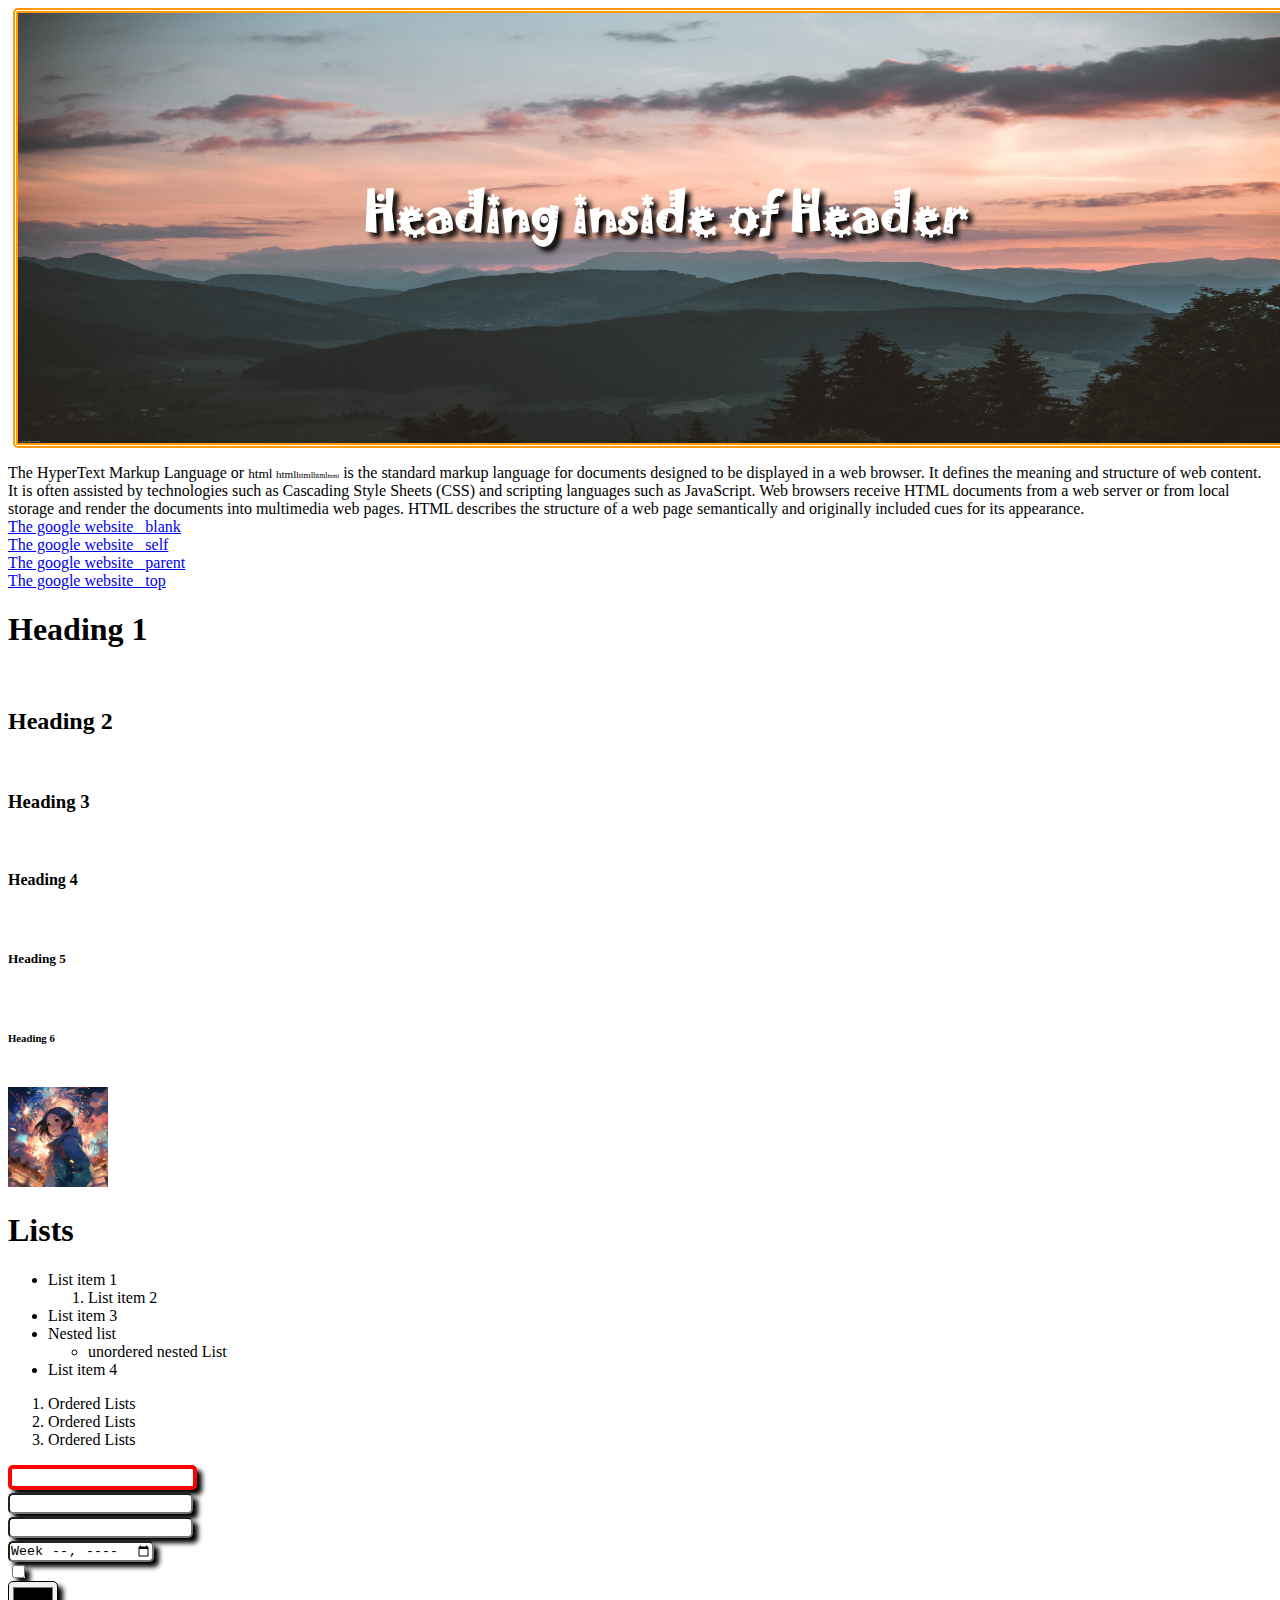
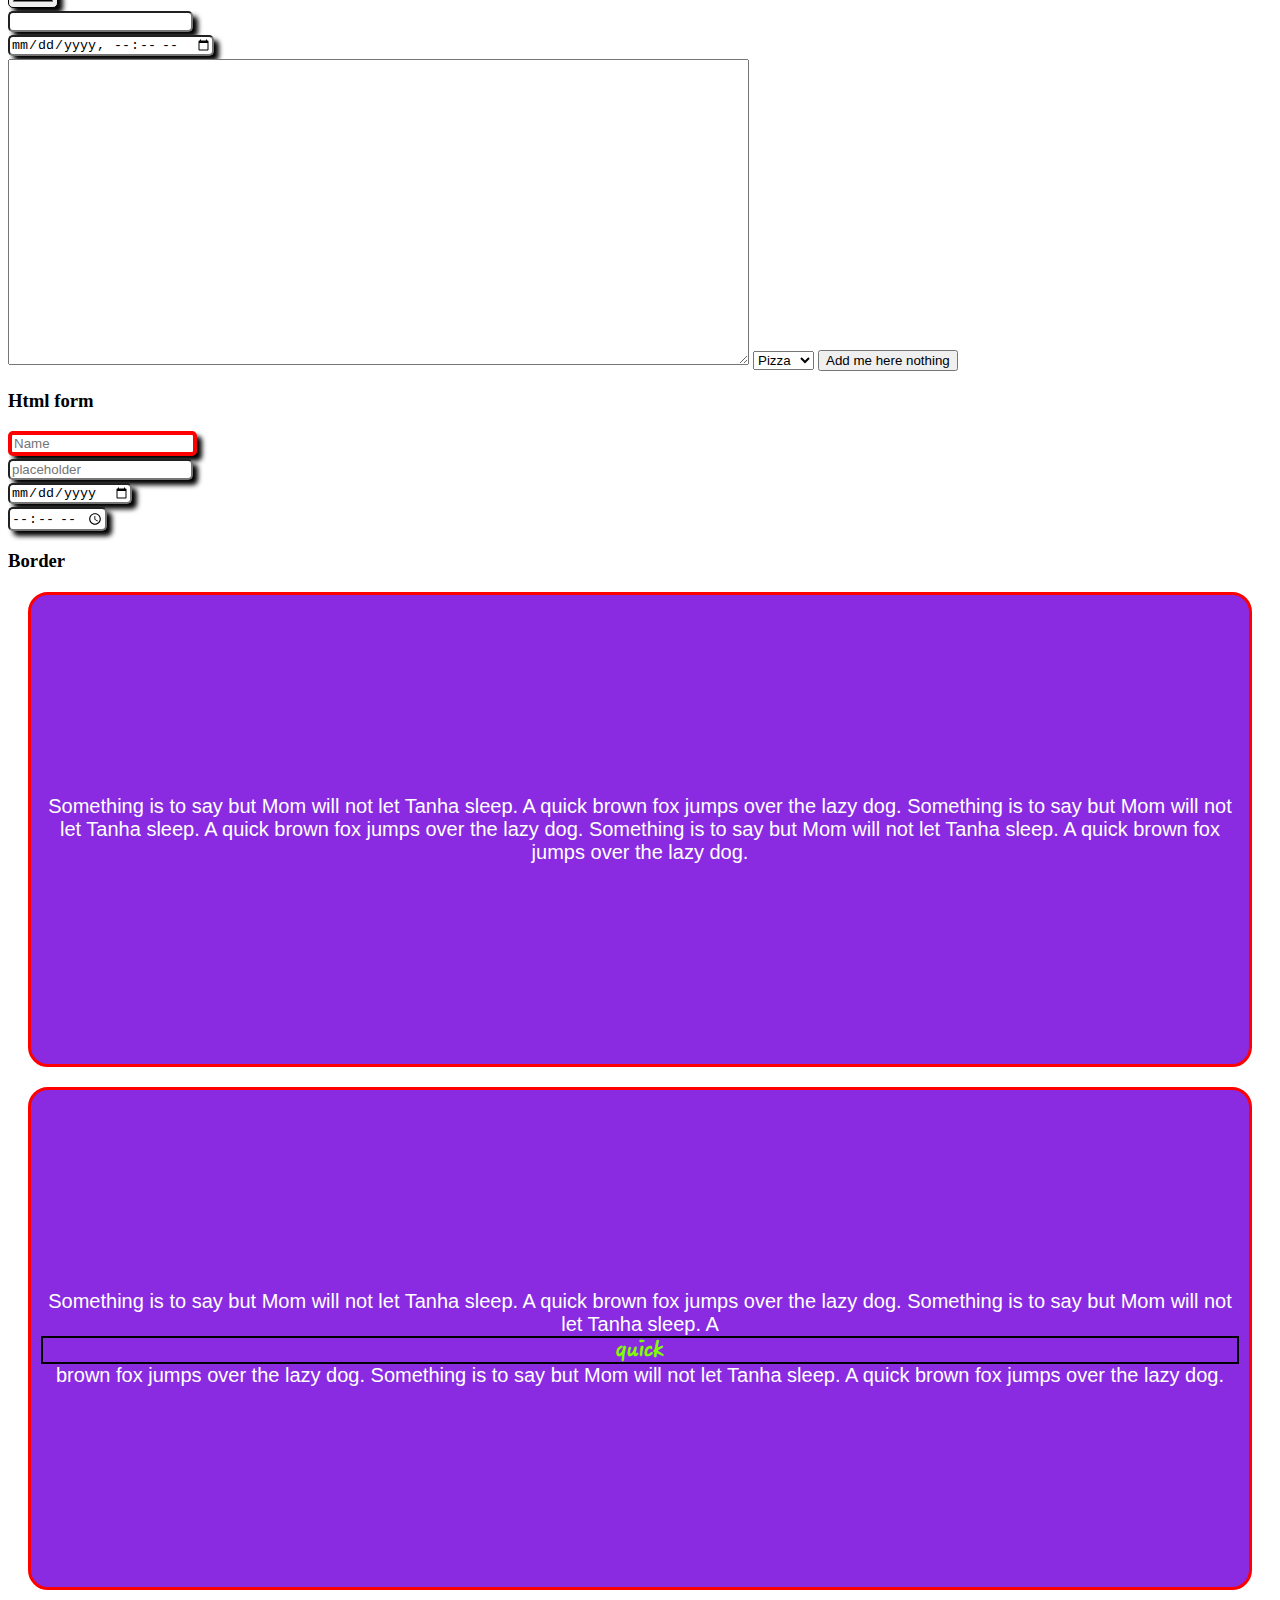
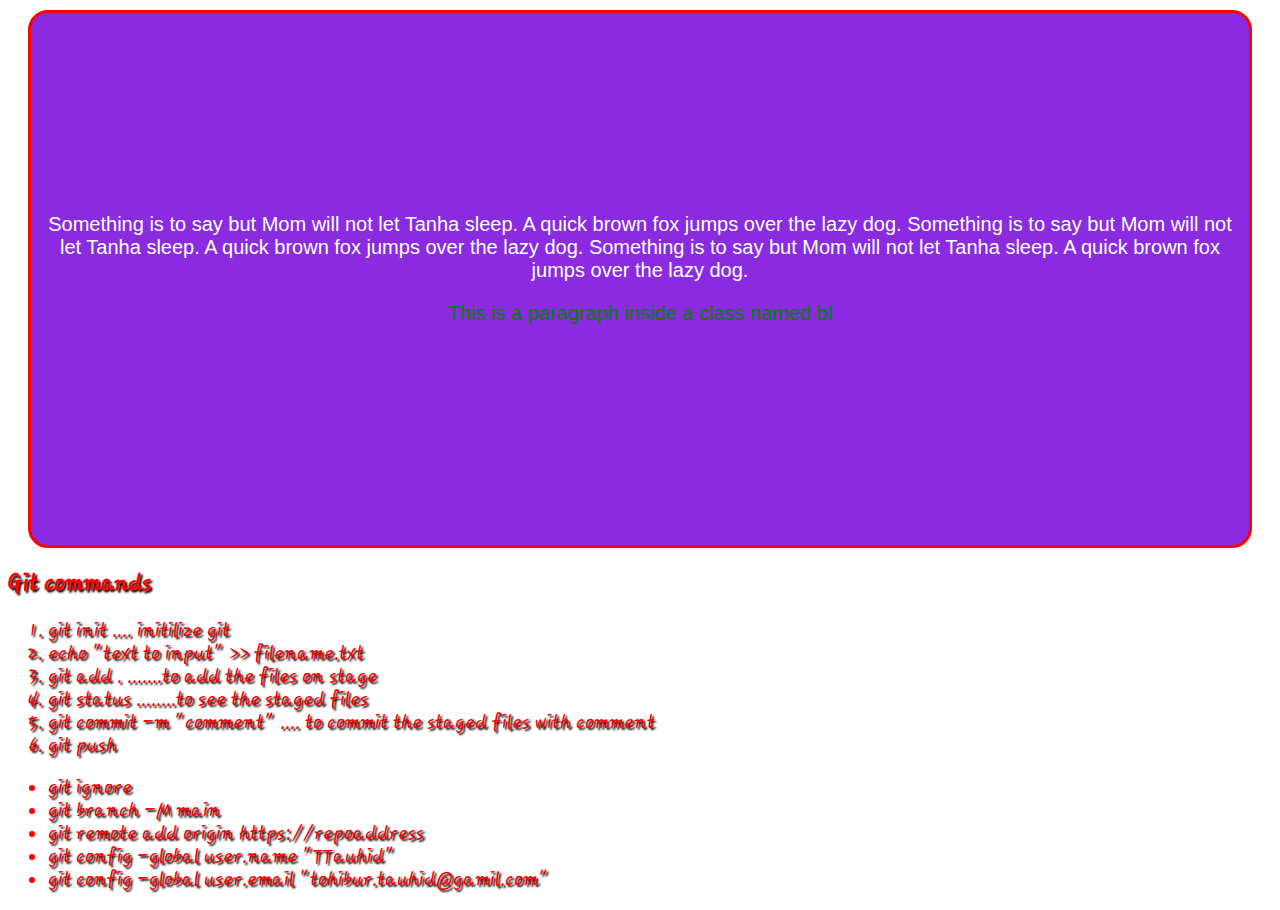
<file: index.html>
<!DOCTYPE html>
<html lang="en">
<head>
    <meta charset="UTF-8">
    <meta name="viewport" content="width=device-width, initial-scale=1.0">
    <title>Document</title>
    <link rel="stylesheet" href="styles/basic.css">
    <link rel="stylesheet" href="styles/gitStyles.css">
    <style>
        .blog{
            background-color: blueviolet;
            color: white;
            font-family: Arial;
            text-align: center;
            font-size: 20px;
            border-radius: 20px;
            border: 3px solid red;
            padding: 200px 10px ;
            margin: 20px;
        }
        </style>
</head>
<body>
    <header>
        <h1>Heading inside of Header</h1>
    </header>
    <p>
    The HyperText Markup Language or <small>html <small>html<small>html<small>html<small>html</small></small></small></small></small> is the standard markup language for documents designed to be displayed in a web browser. It defines the meaning and structure of web content. It is often assisted by technologies such as Cascading Style Sheets (CSS) and scripting languages such as JavaScript.

    Web browsers receive HTML documents from a web server or from local storage and render the documents into multimedia web pages. HTML describes the structure of a web page semantically and originally included cues for its appearance.
    <br>

    <a href="www.google.com" target="_blank">The google website _blank</a> <br>
    <a href="www.google.com" target="_self">The google website _self</a><br>
    <a href="www.google.com" target="_parent">The google website _parent</a><br>
    <a href="www.google.com" target="_top">The google website _top</a><br>
    <h1>Heading 1</h1> <br>
    <h2>Heading 2</h2> <br>
    <h3>Heading 3</h3> <br>
    <h4>Heading 4</h4> <br>
    <h5>Heading 5</h5> <br>
    <h6>Heading 6</h6> <br>
    <img src="image/girl_anime.jpg" alt="anime girl" weidth="100px" height="100px"></img>

    <h1>Lists</h1>
    <ul>
        <li>List item 1</li>
        <ol type="1"><li>List item 2</li></ol>
        <li>List item 3</li>
        <li>Nested list  
            <ul>
                <li>unordered nested List</li>
            </ul>
        </li>
        <li>List item 4</li>
    </ul>
    <ol>
        <li>Ordered Lists</li>
        <li>Ordered Lists</li>
        <li>Ordered Lists</li>
    </ol>

</p>
<form >
    
<input type="text">         
<input type="number">           
<input type="password">         
<input type="week">         
<input type="checkbox">         
<input type="color">            
<input type="datetime">            
<input type="datetime-local">            

<!-- this is a comment -->
</form>
<textarea name="Nothing" id="" cols="90" rows="20"></textarea>
<select name="" id="">
    <option value="Pizza">Pizza</option>
    <option value="Potato">Potato</option>
    <option value="Pizza">Pizza</option>
    <option value="Pizza">Pizza</option>
</select>
<button>Add me here nothing</button>

<h3>Html form</h3>
<form action="">
    <input type="text" placeholder="Name">
    <input type="number" placeholder="placeholder">
    <input type="date" placeholder="something">
    <input type="Time" placeholder="something">
</form>
<div>
    <h3 >Border</h3>
    <div class="blog">
        Something is to say but Mom will not let Tanha sleep.
        A quick brown fox jumps over the lazy dog.
        Something is to say but Mom will not let Tanha sleep.
        A quick brown fox jumps over the lazy dog.
        Something is to say but Mom will not let Tanha sleep.
        A quick brown fox jumps over the lazy dog.
    </div>
    <div class="blog">
        Something is to say but Mom will not let Tanha sleep.
        A quick brown fox jumps over the lazy dog.
        Something is to say but Mom will not let Tanha sleep.
        A <span>quick</span> brown fox jumps over the lazy dog.
        Something is to say but Mom will not let Tanha sleep.
        A quick brown fox jumps over the lazy dog.
    </div>
    <div class="blog">
        Something is to say but Mom will not let Tanha sleep.
        A quick brown fox jumps over the lazy dog.
        Something is to say but Mom will not let Tanha sleep.
        A quick brown fox jumps over the lazy dog.
        Something is to say but Mom will not let Tanha sleep.
        A quick brown fox jumps over the lazy dog.
        <p>This is a paragraph inside a class named bl</p>
    </div>
</div>

<div id="gitStyle">
    <h3>Git commands</h3>
    <ol>
        <li>git init .... initilize git </li>
        <li>echo "text to input" >> filename.txt</li>
        <li>git add .  .......to add the files on stage</li>
        <li>git status ........to see the staged files</li>
        <li>git commit -m "comment"  .... to commit the staged files with comment</li>
        <li>git push</li>
    </ol>
    <ul>
        <li>git ignore</li>
        <li>git branch -M main</li>
        <li>git remote add origin https://repoaddress</li>
        <li>git config -global user.name "TTauhid"</li>
        <li>git config -global user.email "tohibur.tauhid@gamil.com"</li>
    </ul>
</div>
    

</body>
</html>
</file>
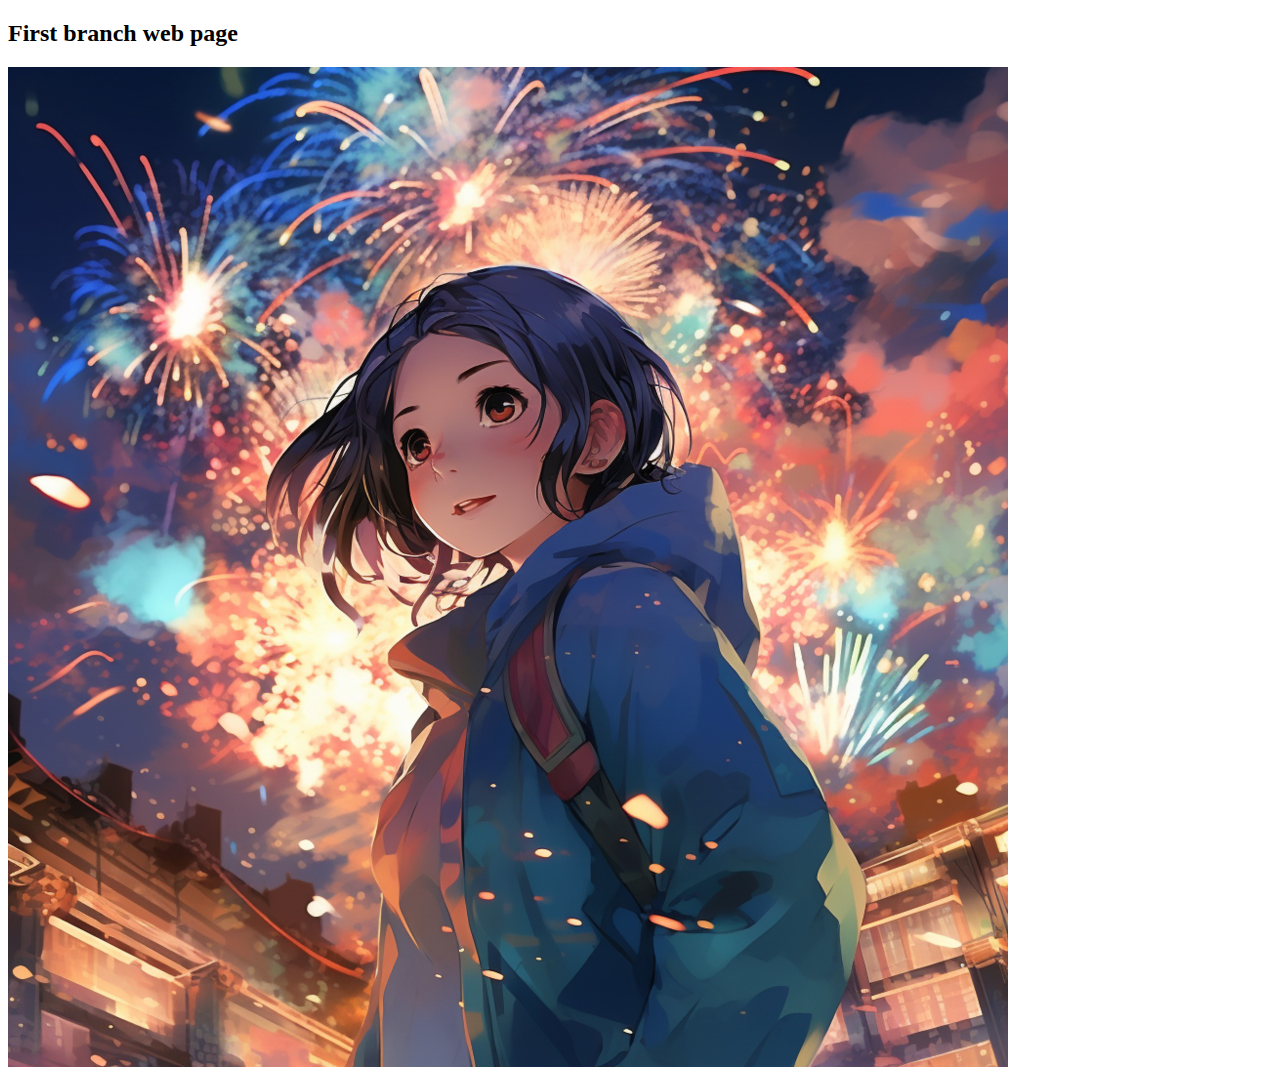
<file: firstBranch/index.html>
<!DOCTYPE html>
<html lang="en">
<head>
    <meta charset="UTF-8">
    <meta name="viewport" content="width=device-width, initial-scale=1.0">
    <title>First Branch</title>
</head>
<body>
    <h2>First branch web page</h2>
    <img src="girl_anime.jpg" alt="girl_anime">
</body>
</html>
</file>
<file: styles/basic.css>
@font-face {
    font-family: cooljazz;
    src: url("../font/cooljazz.ttf");
}

@font-face {
    font-family: jokerman;
    src: url("../font/jokerman.ttf");
}

.blog {
    background-color: blueviolet;
    color: white;
    font-family: Arial;
    text-align: center;
    font-size: 20px;
    border-radius: 20px;
    border: 3px solid red;
    padding: 200px 10px;
    margin: 20px;
}

header {
    text-align: center;
    font-family: jokerman;
    font-size: 25px;
    padding: 15px;
    background-image: url("../image/hills0.jpg");
    background-size: 100% 100%;
    background-repeat: no-repeat;
    background-position: bottom;
    background-blend-mode: darken;
    margin: 5px;
    border-radius: 5px;
    height: 400px;
    width: 100%;
    border: 5px rgb(255, 153, 0);
    border-style: double;
}

header h1 {
    height: 300px;
    width: 100%;
    flex-direction: row;
    display: flex;
    align-items: center;
    justify-content: center;
    position: center;
    text-shadow: 5px 5px 5px black;
    color: white;
    cursor: grab;
}

span {
    color: chartreuse;
    display: block;
    font-weight: bold;
    font-family: cooljazz;
    border: 2px solid black;
}

.blog p {
    color: green;
}

/* this is the line for the git comment */
input {
    display: block;
    margin-bottom: 3px;
    box-shadow: 5px 5px 5px black;
    border-radius: 5px;
}

input[type="text"] {
    border: 4px solid red;
}
</file>
<file: styles/gitStyles.css>
#gitStyle{
    font-family: cooljazz;
    font-size: larger;
    color: rgb(255, 0, 0);
    text-shadow: 2px 2px 2px black;

}
</file>
